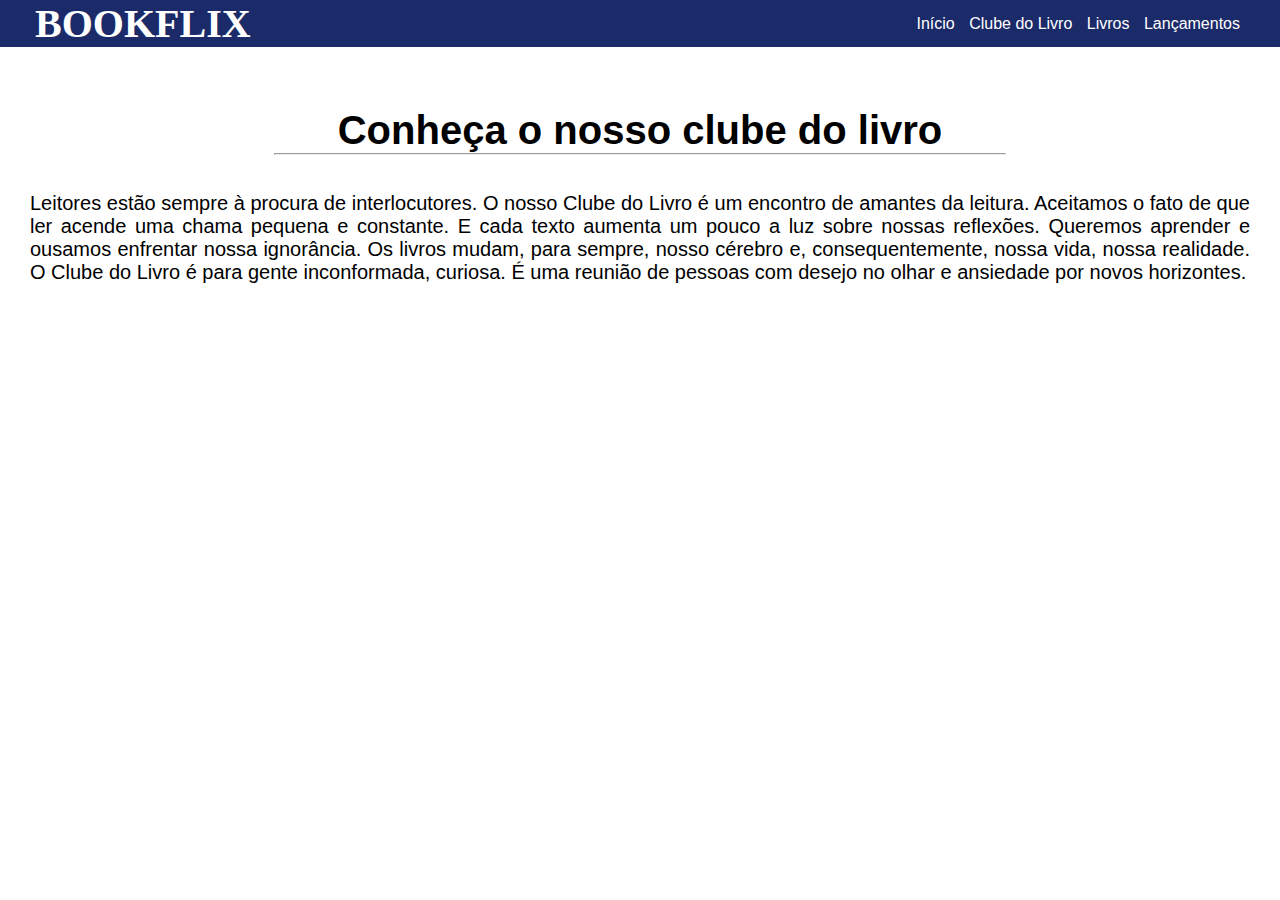
<file: clube-livro.html>
<!DOCTYPE html>
<html lang="pt-br">

<head>
    <meta charset="UTF-8">
    <meta http-equiv="X-UA-Compatible" content="IE=edge">
    <meta name="viewport" content="width=device-width, initial-scale=1.0">
    <link rel="stylesheet" href="style/doe-livro.css">
    <link rel="stylesheet" href="style/main.css">
    <!-- responsivo -->
    <link rel="stylesheet" href="style/reponsive.css">

    <title>BookFlix</title>
</head>

<body>
    <header>
        <div class="container ">
            <h2 class="logo uppercase ">bookflix</h2>
            <nav>
                <a href="index.html">Início</a>
                <a href="clube-livro.html">Clube do Livro</a>
                <a href="livros.html">Livros</a>
                <a href=" ">Lançamentos</a>
            </nav>
        </div>
    </header>
    <main>
        <div class="noticia">
            <div class="container">
                <h3 class="titulo">Conheça o nosso clube do livro</h3>
                <hr class="divisao">
                <p class="descricao-noticia">
                    Leitores estão sempre à procura de interlocutores. O nosso Clube do Livro é um encontro de amantes da leitura. Aceitamos o fato de que ler acende uma chama pequena e constante. E cada texto aumenta um pouco a luz sobre nossas reflexões. Queremos aprender
                    e ousamos enfrentar nossa ignorância. Os livros mudam, para sempre, nosso cérebro e, consequentemente, nossa vida, nossa realidade. O Clube do Livro é para gente inconformada, curiosa. É uma reunião de pessoas com desejo no olhar
                    e ansiedade por novos horizontes.
                </p>
            </div>
        </div>
    </main>

    <div vw class="enabled">
        <div vw-access-button class="active"></div>
        <div vw-plugin-wrapper>
            <div class="vw-plugin-top-wrapper"></div>
        </div>
    </div>
    <script src="https://vlibras.gov.br/app/vlibras-plugin.js"></script>
    <script>
        new window.VLibras.Widget('https://vlibras.gov.br/app');
    </script>
</body>

</html>
</file>
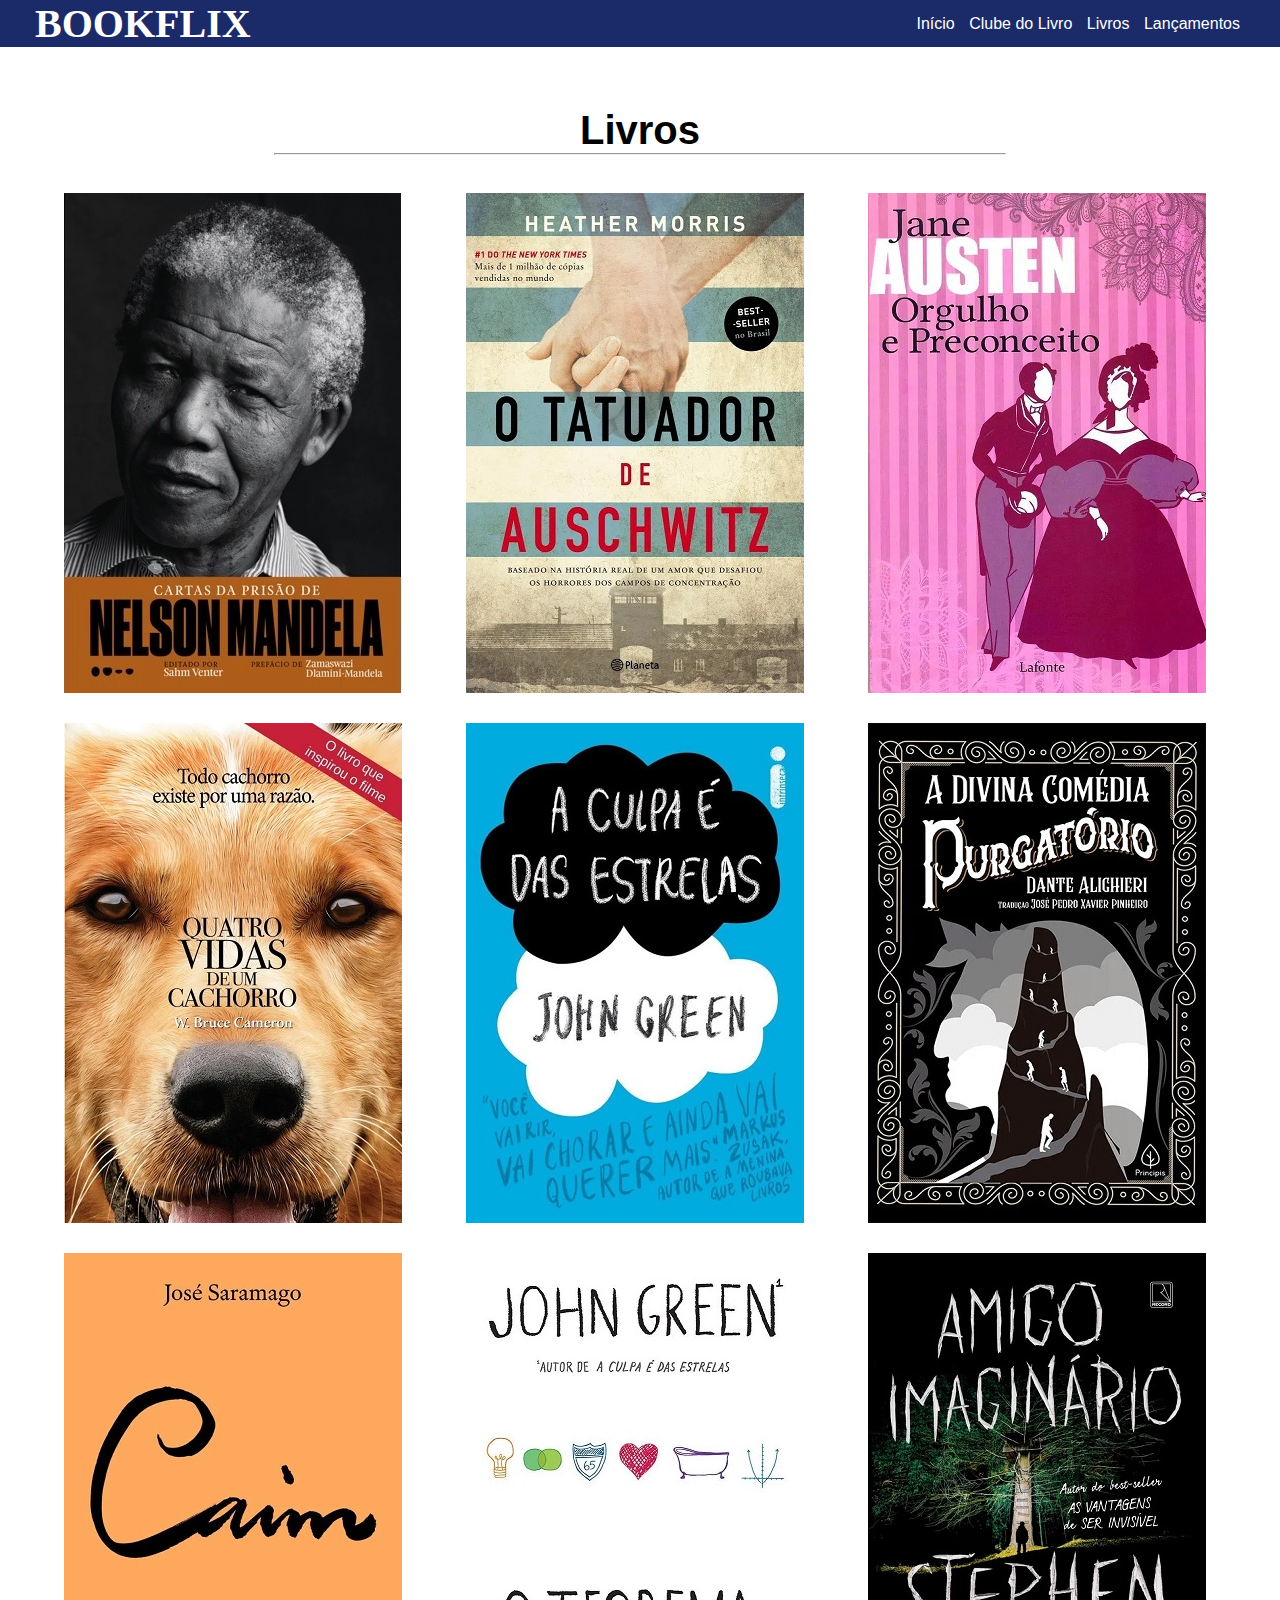
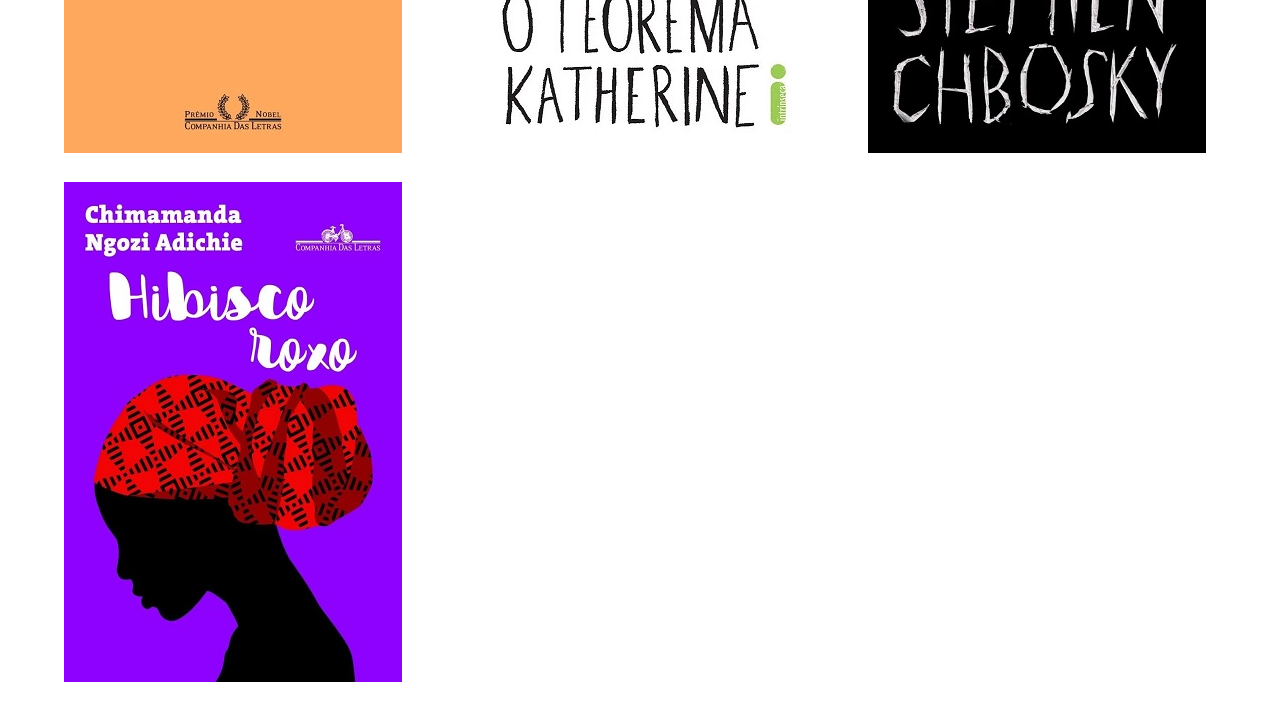
<file: livros.html>
<!DOCTYPE html>
<html lang="pt-br">

<head>
    <meta charset="UTF-8">
    <meta http-equiv="X-UA-Compatible" content="IE=edge">
    <meta name="viewport" content="width=device-width, initial-scale=1.0">
    <link rel="stylesheet" href="style/main.css">
    <link rel="stylesheet" href="style/doe-livro.css">
    <!-- responsivo -->
    <link rel="stylesheet" href="style/reponsive.css">

    <title>BookFlix</title>
</head>

<body>
    <header>
        <div class="container ">
            <h2 class="logo uppercase ">bookflix</h2>
            <nav>
                <a href="index.html">Início</a>
                <a href="clube-livro.html">Clube do Livro</a>
                <a href="livros.html">Livros</a>
                <a href=" ">Lançamentos</a>
            </nav>
        </div>
    </header>

    <main>
        <div class="noticia">
            <div class="container">
                <h3 class="titulo">Livros</h3>
                <hr class="divisao">
            </div>
        </div>
        <div class="livro-estantes">
            <div class="estantes">
                <div class="item">
                    <img src="img/mini1.jpg" alt="">
                </div>
                <div class="item">
                    <img src="img/mini2.jpg" alt="">
                </div>
                <div class="item">
                    <img src="img/mini3.jpg" alt="">
                </div>
                <div class="item">
                    <img src="img/mini4.jpg" alt="">
                </div>
                <div class="item">
                    <img src="img/mini5.jpg" alt="">
                </div>
                <div class="item">
                    <img src="img/mini6.jpg" alt="">
                </div>
                <div class="item">
                    <img src="img/mini7.jpg" alt="">
                </div>
                <div class="item">
                    <img src="img/mini8.jpg" alt="">
                </div>
                <div class="item">
                    <img src="img/mini9.jpg" alt="">
                </div>
                <div class="item">
                    <img src="img/mini10.jpg" alt="">
                </div>
            </div>
        </div>
    </main>


    <div vw class="enabled">
        <div vw-access-button class="active"></div>
        <div vw-plugin-wrapper>
            <div class="vw-plugin-top-wrapper"></div>
        </div>
    </div>
    <script src="https://vlibras.gov.br/app/vlibras-plugin.js"></script>
    <script>
        new window.VLibras.Widget('https://vlibras.gov.br/app');
    </script>
</body>

</html>
</file>
<file: style/doe-livro.css>
.noticia {
        font-size: 20px;
        /*display: flex;
    flex-direction: column;
    justify-content: center;
    align-items: flex-start;*/
        text-align: center;
        color: #000;
    }
    
    .noticia .titulo {
        font-family: 'Trebuchet MS', 'Lucida Sans Unicode', 'Lucida Grande', 'Lucida Sans', Arial, sans-serif;
        font-size: 40px;
        text-align: center;
        margin-top: 5%;
    }
    
    .noticia .subtitulo {
        font: 15px;
        margin-top: 2%;
        margin-bottom: 2%;
    }
    
    .noticia .descricao-noticia {
        text-align: justify;
        margin-top: 3%;
    }
    
    .divisao {
        color: rgba(255, 255, 255, .5);
        width: 60%;
        margin: auto;
    }
    
    .estantes {
        display: flex;
        flex-wrap: wrap;
    }
    
    .livro-estantes {
        margin-top: 3%;
    }
    
    .livro-estantes .estantes .item {
        margin-left: 5%;
        margin-bottom: 2%;
        align-content: center;
    }
</file>
<file: style/main.css>
:root {
    --vermelho: #E50914;
    --branco: #fff;
    --cinza: #aaa;
    --preto: #000;
}

* {
    padding: 0;
    margin: 0;
    box-sizing: border-box;
    font-family: 'Trebuchet MS', 'Lucida Sans Unicode', 'Lucida Grande', 'Lucida Sans', Arial, sans-serif;
}

body {
    background: var(--preta);
    font-family: 'Times New Roman', Times, serif;
    color: var(--branco);
}

a {
    text-decoration: none;
}

.uppercase {
    text-transform: uppercase;
}

.container {
    margin: 0 30px;
}

header {
    background-color: #1B2A68;
}

header .container {
    display: flex;
    align-items: center;
    justify-content: space-between;
}

header .logo {
    color: var(--branco);
    font-family: 'Arial Black';
    font-size: 40px;
    margin-left: 5px;
}

header nav a {
    color: var(--branco);
    text-decoration: none;
    margin-right: 10px;
}

header nav a:hover {
    color: var(--branco);
}

.destaque-principal {
    font-size: 20px;
    background: linear-gradient(rgba(0, 0, 0, .20), rgba(0, 0, 0, .20)100%), url('../img/capa-book.jpg');
    background-size: cover;
    height: 500px;
    display: flex;
    flex-direction: column;
    justify-content: center;
    align-items: flex-start;
}

.destaque-principal .titulo {
    font-size: 40px;
    /*margin-top: 5%;*/
}

.destaque-principal .descricao {
    margin-bottom: 50px;
    margin-top: 5%;
}

.destaque-principal .botoes .btn {
    background-color: rgba(0, 0, 0, .50);
    border: none;
    color: var(--branco);
    padding: 15px 30px;
    margin-right: 12px;
    cursor: pointer;
    transition: .3s ease all;
}

.destaque-principal .botoes .btn:hover {
    background-color: var(--preto);
    color: var(--branco);
}

.destaque-principal .botoes .btn i {
    margin-right: 5px;
}

.box-livros {
    display: block;
    height: 100%;
    width: 100%;
}

.carrosel-livros {
    margin: 5px;
}

.titulo-box {
    font-size: 30px;
    color: var(--preto);
    margin: 15px 0;
}
</file>
<file: style/reponsive.css>
@media screen and (max-width: 700px) {
    header .container {
        display: flex;
        flex-direction: column;
    }
    .btn {
        margin: 5px;
        width: 300px;
    }
    .livro-estantes .estantes .item {
        margin: auto;
    }
}

@media screen and (min-width: 1000px) {
    .descricao {
        width: 80%;
    }
}
</file>
